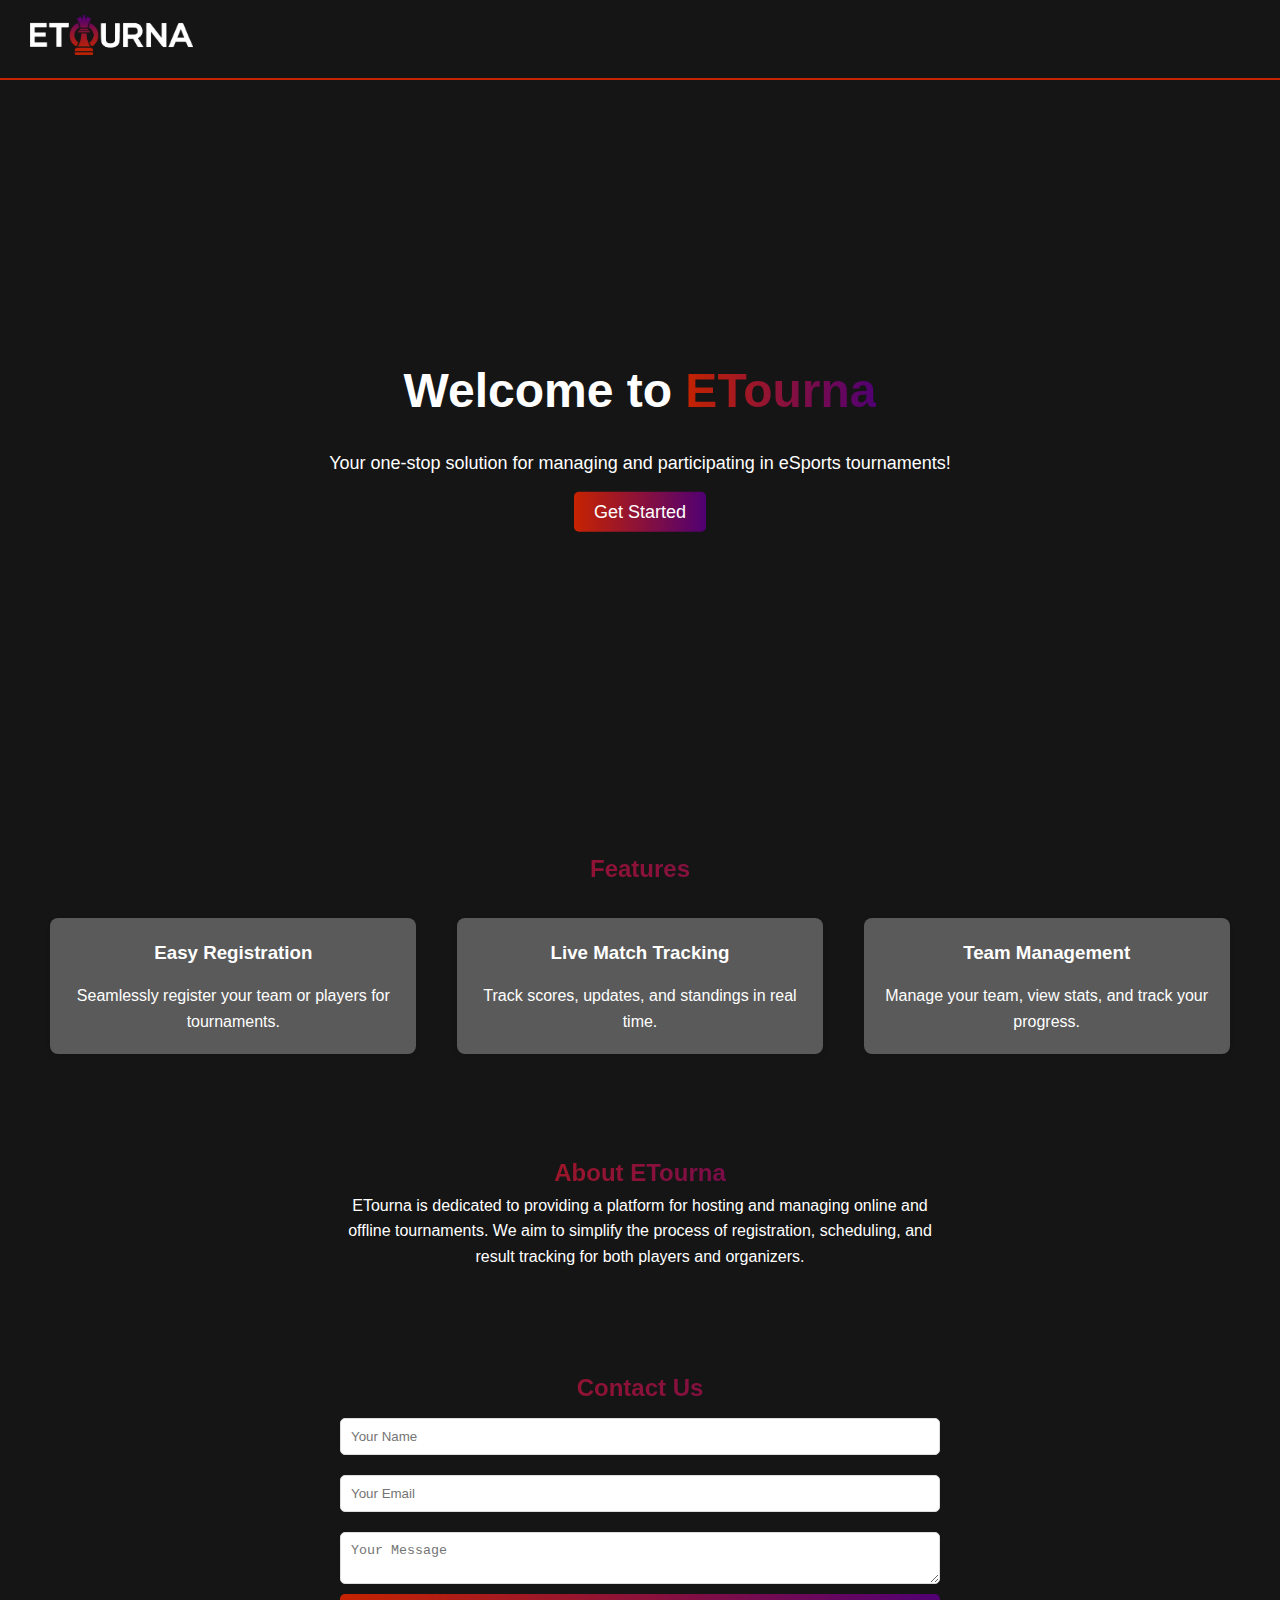
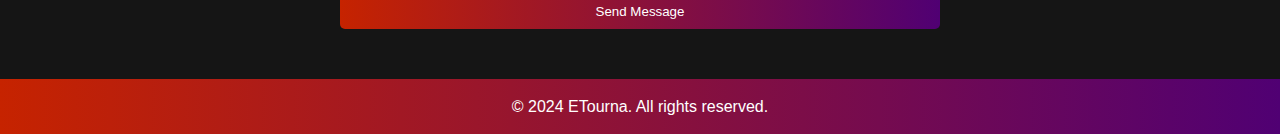
<file: homelog/index.html>
<!DOCTYPE html>
<html lang="en">
<head>
    <meta charset="UTF-8">
    <meta name="viewport" content="width=device-width, initial-scale=1.0">
    <title>ETourna - Home</title>
    <link rel="stylesheet" href="../Assets/style.css">
</head>
<body>
 
    <header class="header">
        <div class="container">
            <div class="logo">
                <img src="../images/etourna.png" alt="ETourna Logo">
            </div>
            <div class="spacer"></div>
            <nav class="nav-links">
                <a href="dashboard.php">Dashboard</a>
                <a href="#features">Features</a>
                <a href="#about">About</a>
                <a href="#contact">Contact</a>
                <a href="../homelog/login.php" class="login-btn">Login</a>
            </nav>
        </div>
    </header>

 
    <section class="hero">
        <div class="hero-content">
            <h1>Welcome to <span class="highlight">ETourna</span></h1>
            <p>Your one-stop solution for managing and participating in eSports tournaments!</p>
            <a href="../homelog/register.php" class="cta-btn">Get Started</a>
        </div>
    </section>


    <section class="features" id="features">
        <h2>Features</h2>
        <div class="features-container">
            <div class="feature-item">
                <h3>Easy Registration</h3>
                <p>Seamlessly register your team or players for tournaments.</p>
            </div>
            <div class="feature-item">
                <h3>Live Match Tracking</h3>
                <p>Track scores, updates, and standings in real time.</p>
            </div>
            <div class="feature-item">
                <h3>Team Management</h3>
                <p>Manage your team, view stats, and track your progress.</p>
            </div>
        </div>
    </section>

    <section class="about" id="about">
        <div class="about-content">
            <h2>About ETourna</h2>
            <p>ETourna is dedicated to providing a platform for hosting and managing online and offline tournaments. We aim to simplify the process of registration, scheduling, and result tracking for both players and organizers.</p>
        </div>
    </section>


    <section class="contact" id="contact">
        <h2>Contact Us</h2>
        <form action="contact.php" method="POST" class="contact-form">
            <input type="text" name="name" placeholder="Your Name" required>
            <input type="email" name="email" placeholder="Your Email" required>
            <textarea name="message" placeholder="Your Message" required></textarea>
            <button type="submit" class="contact-btn">Send Message</button>
        </form>
    </section>


    <footer class="footer">
        <p>&copy; 2024 ETourna. All rights reserved.</p>
    </footer>
</body>
</html>
</file>
<file: Assets/style.css>
/* General Reset */
* {
    margin: 0;
    padding: 0;
    box-sizing: border-box;
}

body {
    font-family: Arial, sans-serif;
    line-height: 1.6;
    background-color: #151515;
    color: #fff;
}

.slider{
    width: 1850px;
    max-width: 100vw;
    height: 700px;
    margin: auto;
    position: relative;
    overflow: hidden;
}
.slider .list{
    position: absolute;
    width: max-content;
    height: 100%;
    left: 0;
    top: 0;
    display: flex;
    transition: 1s;
}
.slider .list img{
    width: 1850px;
    max-width: 100vw;
    height: 100%;
    object-fit: cover;
    object-position: top;
    filter: grayscale(100%);
}
.slider .buttons{
    position: absolute;
    top: 45%;
    left: 5%;
    width: 90%;
    display: flex;
    justify-content: space-between;
}
.slider .buttons button{
    width: 50px;
    height: 50px;
    border-radius: 50%;
    background-color: #fff5;
    color: #fff;
    border: none;
    font-family: monospace;
    font-weight: bold;
}
.slider .dots{
    position: absolute;
    bottom: 10px;
    left: 0;
    color: #fff;
    width: 100%;
    margin: 0;
    padding: 0;
    display: flex;
    justify-content: center;
}
.slider .dots li{
    list-style: none;
    width: 10px;
    height: 10px;
    background-color: #fff;
    margin: 10px;
    border-radius: 20px;
    transition: 0.5s;
}
.slider .dots li.active{
    width: 30px;
}
@media screen and (max-width: 768px){
    .slider{
        height: 400px;
    }
}
.container{
    display: flex;
}
.header {
    background-color: #151515;
    padding: 15px 30px;
    display: flex;
    justify-content: space-between;
    align-items: center;
    border-bottom: 2px solid #C62300;
}

.header .logo img {
    max-height: 40px;
}
.header .container {
    display: flex;
    justify-content: space-between;
    align-items: center;
}
.spacer {
    margin-right: 70%;
    margin-left: 75%;
}
.nav-links {
    margin-left: 120px;
    display: flex;
}
.nav-links a {
    margin: 0px 15px;
    text-decoration: none;
    color: #fff;
    font-weight: bold;
}

.nav-links .login-btn {
    background: linear-gradient(90deg,#C62300,#500073);
    color: #fff;
    padding: 2px 15px;
    border-radius: 5px;
    text-decoration: none;
}

.nav-links .login-btn:hover {
    background: linear-gradient(90deg,#C62300,#C62300);
}


.hero {
    position: relative;
    width: 100%;
    height: 80vh;
    display: flex;
    align-items: center;
    justify-content: center;
}

.hero-content {
    position: absolute;
    top: 50%;
    left: 50%;
    transform: translate(-50%, -50%);
    color: #fff;
    text-align: center;
    z-index: 1;
    width: 800px;
}

.hero-content h1 {
    font-size: 48px;
}

.hero-content .highlight {
    background: linear-gradient(90deg, #C62300, #500073);
    -webkit-background-clip: text;
    -webkit-text-fill-color: transparent;
    background-clip: text;
    color: transparent;
}

.hero-content p {
    font-size: 18px;
    margin: 20px 0;
}

.hero-content .cta-btn {
    background: linear-gradient(90deg, #C62300, #500073);
    color: #fff;
    padding: 10px 20px;
    text-decoration: none;
    font-size: 18px;
    border-radius: 5px;
    transition: background 0.3s ease;
}

.hero-content .cta-btn:hover {
    background: linear-gradient(90deg, #C62300, #C62300);
}
/* Features Section */
.features {
    background-color: #151515;
    padding: 50px 30px;
    text-align: center;
}

.features h2 {
    margin-bottom: 30px;
    background: linear-gradient(90deg,#C62300,#500073);
      -webkit-background-clip: text;
      -webkit-text-fill-color: transparent;
      background-clip: text;
      color: transparent;
}

.features-container {
    display: flex;
    justify-content: space-around;
}

.feature-item {
    background-color: #5a5a5a;
    padding: 20px;
    border-radius: 8px;
    width: 30%;
    box-shadow: 0 2px 5px rgba(0, 0, 0, 0.1);
}

.feature-item h3 {
    margin-bottom: 15px;
}

/* About Section */
.about {
    padding: 50px 30px;
    text-align: center;
}

.about h2{
    background: linear-gradient(90deg,#C62300,#500073);
      -webkit-background-clip: text;
      -webkit-text-fill-color: transparent;
      background-clip: text;
      color: transparent;
}

.about-content {
    max-width: 600px;
    margin: 0 auto;
}


.contact {
    background-color: #151515;
    padding: 50px 30px;
    text-align: center;
}

.contact h2{
    background: linear-gradient(90deg,#C62300,#500073);
    -webkit-background-clip: text;
    -webkit-text-fill-color: transparent;
    background-clip: text;
    color: transparent;
    
}
.contact-form {
    max-width: 600px;
    margin: 0 auto;
    display: flex;
    flex-direction: column;
}

.contact-form input,
.contact-form textarea {
    padding: 10px;
    margin: 10px 0;
    border: 1px solid #ddd;
    border-radius: 5px;
}

.contact-btn {
    background: linear-gradient(90deg,#C62300,#500073);
    color: #fff;
    padding: 10px;
    border: none;
    border-radius: 5px;
    cursor: pointer;
}

.contact-btn:hover {
    background: linear-gradient(90deg,#C62300,#C62300);

}

.footer {
    background: linear-gradient(90deg,#C62300,#500073);
    color: #fff;
    text-align: center;
    padding: 15px 0;
}
</file>
